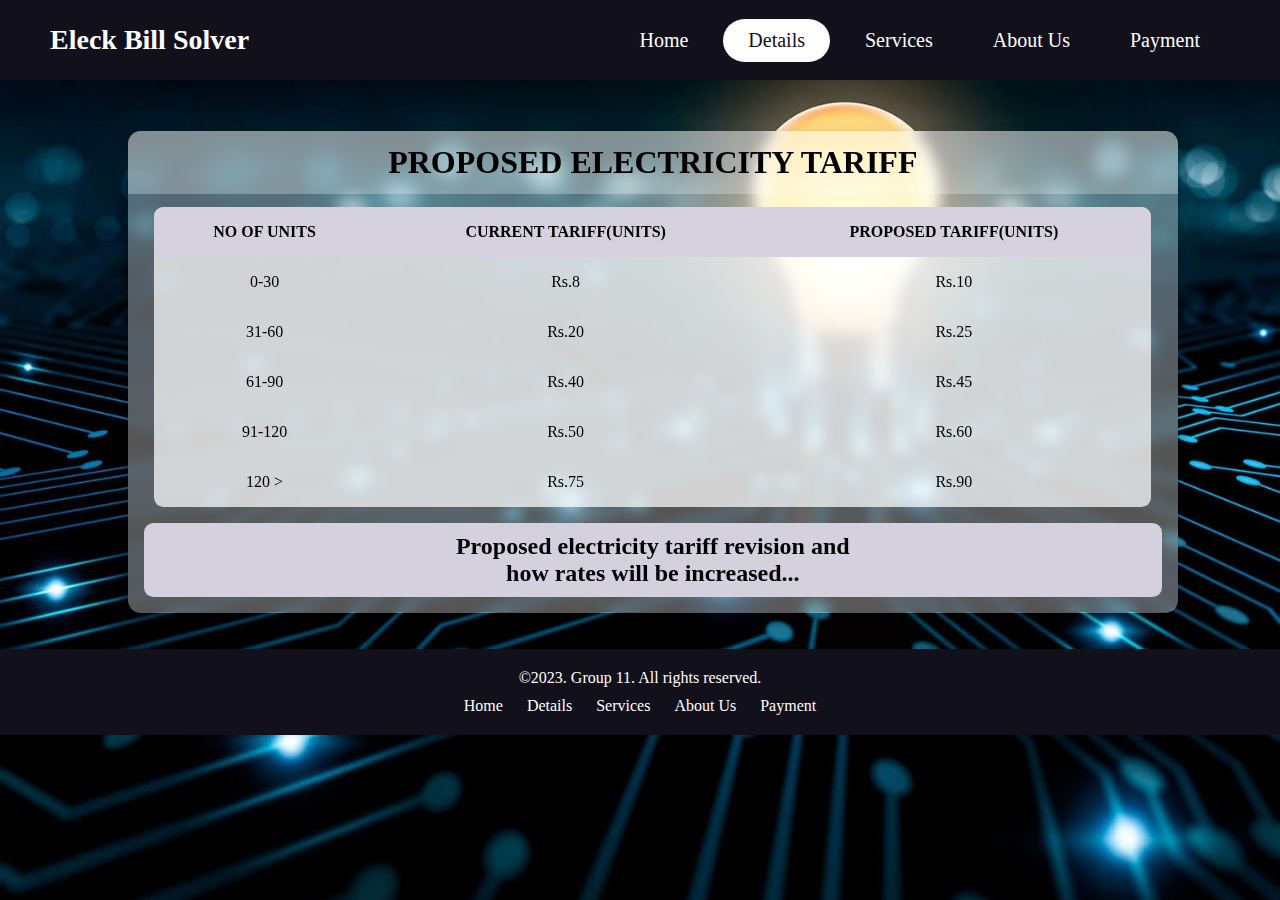
<file: Group 11 - Web Assignment/Final_Website/index.html>
<!DOCTYPE html>
<html lang="en">
<head>
    <meta charset="UTF-8">
    <meta http-equiv="X-UA-Compatible" content="IE=edge">
    <meta name="viewport" content="width=device-width, initial-scale=1.0">
    <link rel="stylesheet" href="myStyle.css">
    <link rel = "stylesheet" href="header.css">
    <link href='https://unpkg.com/boxicons@2.1.4/css/boxicons.min.css' rel='stylesheet'>
    <link rel = "stylesheet" href="footer.css">
    
    <title>Details</title>
    
</head>
<body>

    <header>
        <div class = "logo">Eleck Bill Solver</div>
        <div class = "hamburger">
            <div class="line"></div>
            <div class="line"></div>
            <div class="line"></div>
        </div>
        <nav class = "nav-bar" >
            <ul>
                <li>
                    <a href="home.html" >Home</a>
                </li>
                <li>
                    <a href ="index.html" class = "active">Details</a>
                </li>
                <li>
                    <a href ="Services.html">Services</a>
                </li>
                <li>
                    <a href ="Aboutus.html">About Us</a>
                </li>
                <li>
                    <a href ="login.html">Payment</a>
                </li>
            </ul>
        </nav>
    </header>

    <section>
      <main class="table">
            <div class="table">
                <section class="table_header">
                    <h1><b>PROPOSED ELECTRICITY TARIFF</b></h1>
                </section>
                <section class="table_body">
                    <table>
                        <thead>
                            <tr>
                                <th>NO OF UNITS</th>
                                <th>CURRENT TARIFF(UNITS)</th>
                                <th>PROPOSED TARIFF(UNITS)</th>
                            </tr>
                        </thead>
                        <tbody>
                            <tr>
                                <td>0-30</td>
                                <td>Rs.8</td>
                                <td>Rs.10</td>
                            </tr>
                            <tr>
                                <td>31-60</td>
                                <td>Rs.20</td>
                                <td>Rs.25</td>
                            </tr>
                            <tr>
                                <td>61-90</td>
                                <td>Rs.40</td>
                                <td>Rs.45</td>
                            </tr>
                            <tr>
                                <td>91-120</td>
                                <td>Rs.50</td>
                                <td>Rs.60</td>
                            </tr>
                            <tr>
                                <td>120 ></td>
                                <td>Rs.75</td>
                                <td>Rs.90</td>
                            </tr>
                        </tbody>
                    </table>
        
                </section>
                
            </div>
            <div class="second">
                <h2>Proposed electricity tariff revision and <br>how rates will be increased...</h2>
            </div>
        </main>

    </section>

    <br>
    <br>

    <footer>
        <div class="footer-content">
          <p id ="p1">©2023. Group 11. All rights reserved.</p>
          <ul>
            <li><a href="home.html">Home</a></li>
            <li><a href="index.html">Details</a></li>
            <li><a href="Services.html">Services</a></li>
            <li><a href="Aboutus.html">About Us</a></li>
            <li><a href="login.html">Payment</a></li>
          </ul>
        </div>
    </footer>
    
</body>
</html>
</file>
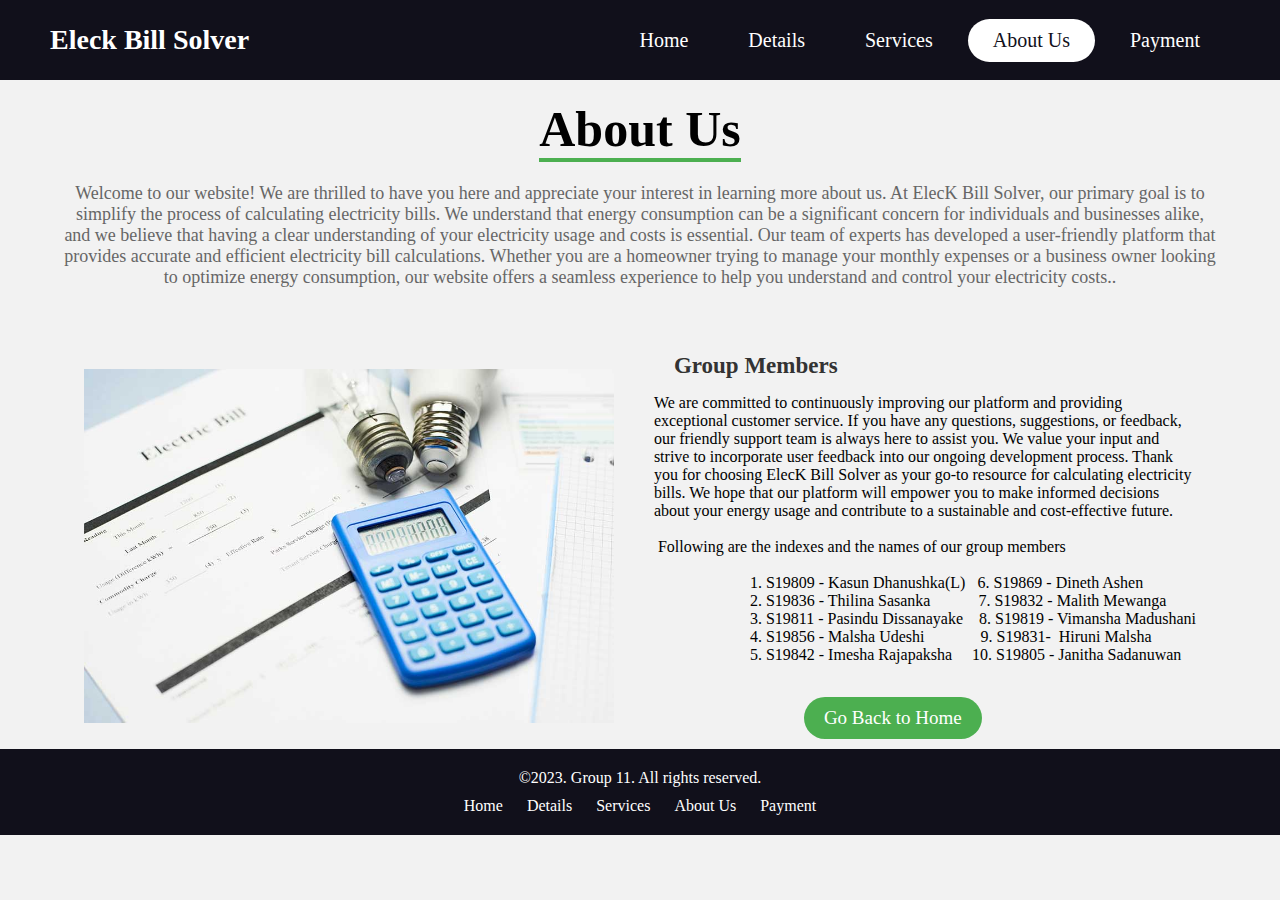
<file: Group 11 - Web Assignment/Final_Website/Aboutus.html>
<!DOCTYPE html>
<html lang="en">
<head>
    <meta charset="UTF-8">
    <meta http-equiv="X-UA-Compatible" content="IE=edge">
    <meta name="viewport" content="width=device-width, initial-scale=1.0">
    <title>About Us</title>
    <link rel = "stylesheet" href="header.css">
    <link rel = "stylesheet" href="footer.css">
    <link rel = "stylesheet" href="aboutus.css">
 


</head>
<body>

    

        <header>
        <div class = "logo">Eleck Bill Solver</div>
        <div class = "hamburger">
            <div class="line"></div>
            <div class="line"></div>
            <div class="line"></div>
        </div>
        <nav class = "nav-bar" >
            <ul>
                <li>
                    <a href="home.html" >Home</a>
                </li>
                <li>
                    <a href ="index.html">Details</a>
                </li>
                <li>
                    <a href ="Services.html">Services</a>
                </li>
                <li>
                    <a href ="Aboutus.html" class = "active">About Us</a>
                </li>
                <li>
                    <a href ="login.html">Payment</a>
                </li>
            </ul>
        </nav>
    </header>

    <section>
        <div class="heading">
            <h1>About Us</h1>
            <p>Welcome to our website! We are thrilled to have you here and appreciate your interest in learning more about us.

                At ElecK Bill Solver, our primary goal is to simplify the process of calculating electricity bills. We understand that energy consumption can be a significant concern for individuals and businesses alike, and we believe that having a clear understanding of your electricity usage and costs is essential.
                
                Our team of experts has developed a user-friendly platform that provides accurate and efficient electricity bill calculations. Whether you are a homeowner trying to manage your monthly expenses or a business owner looking to optimize energy consumption, our website offers a seamless experience to help you understand and control your electricity costs..</p>
        </div>
    
        <div class = "container">
            <section class = "about">
                <div class="about-image">
                    <img src = "IMG/11.jpg">
                </div>
                <div class="about-content">
                    <h2>Group Members</h2>
                    <p>We are committed to continuously improving our platform and providing exceptional customer service. If you have any questions, suggestions, or feedback, our friendly support team is always here to assist you. We value your input and strive to incorporate user feedback into our ongoing development process.

                        Thank you for choosing ElecK Bill Solver as your go-to resource for calculating electricity bills. We hope that our platform will empower you to make informed decisions about your energy usage and contribute to a sustainable and cost-effective future.</p><br>
                        <pre> Following are the indexes and the names of our group members<br>
                        1. S19809 - Kasun Dhanushka(L)   6. S19869 - Dineth Ashen
                        2. S19836 - Thilina Sasanka            7. S19832 - Malith Mewanga
                        3. S19811 - Pasindu Dissanayake    8. S19819 - Vimansha Madushani
                        4. S19856 - Malsha Udeshi              9. S19831-  Hiruni Malsha
                        5. S19842 - Imesha Rajapaksha     10. S19805 - Janitha Sadanuwan
                        </pre>
                     
                        
                    <a href = "home.html" class = "read-more">Go Back to Home</a>
                </div>
            </section>
        </div>
    
    </section>
    

    <footer>
        <div class="footer-content">
          <p id ="p1">©2023. Group 11. All rights reserved.</p>
          <ul>
            <li><a href="home.html">Home</a></li>
            <li><a href="index.html">Details</a></li>
            <li><a href="Services.html">Services</a></li>
            <li><a href="Aboutus.html">About Us</a></li>
            <li><a href="login.html">Payment</a></li>
          </ul>
        </div>
    </footer>

</body>
</html>
</file>
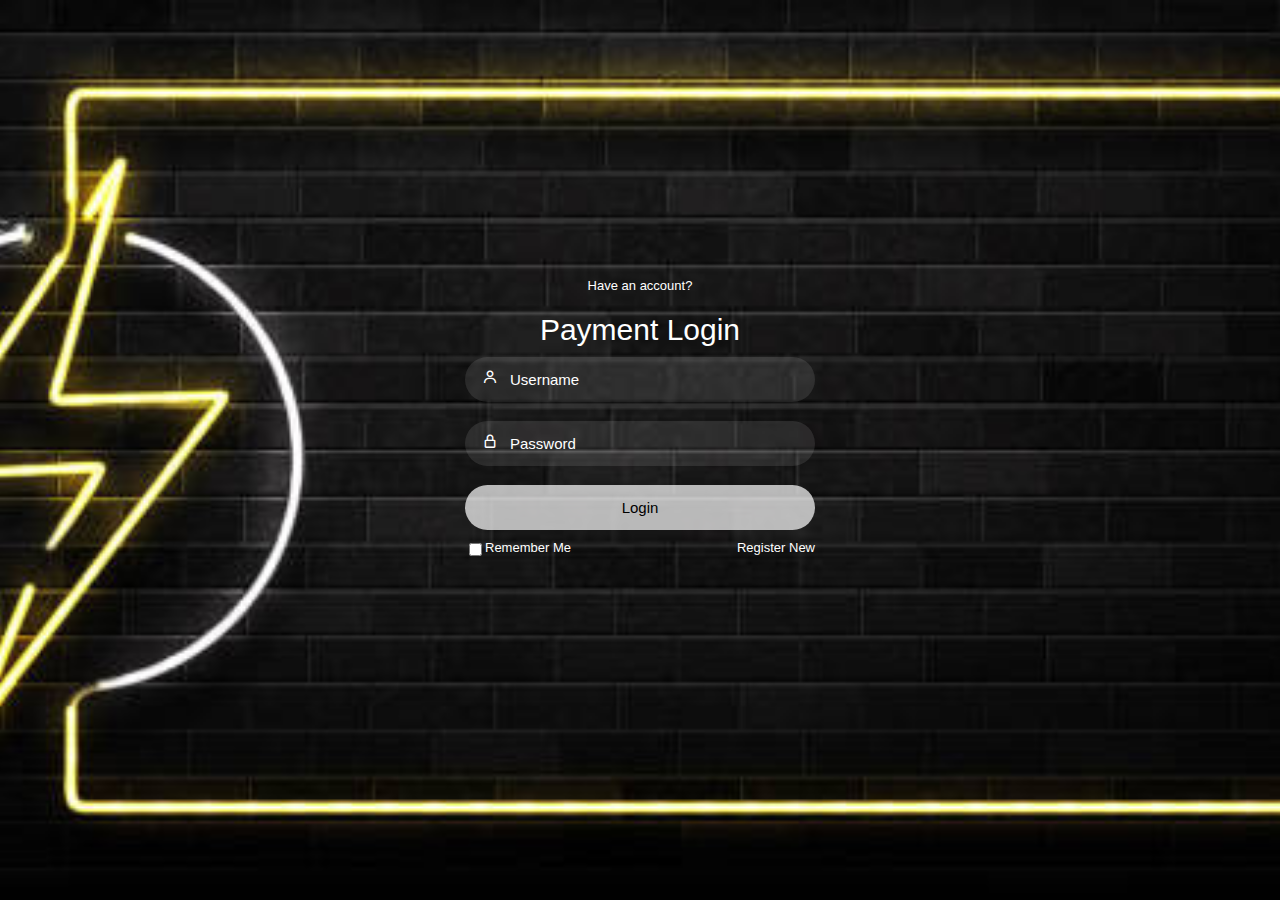
<file: Group 11 - Web Assignment/Final_Website/login.html>
<!DOCTYPE html>
<html lang="en">
<head>
    <meta charset="UTF-8">
    <meta http-equiv="X-UA-Compatible" content="IE=edge">
    <meta name="viewport" content="width=device-width, initial-scale=1.0">
    <title>Login Form</title>
    <link rel="stylesheet" href = "lstyle.css">

    
    <link href='https://unpkg.com/boxicons@2.1.4/css/boxicons.min.css' rel='stylesheet'>
</head>
<body>
    
    



    <div class="box">
     <div class="container">
 
         <div class="top">
             <span>Have an account?</span>
             <header>Payment Login</header>
         </div>
 
         <div class="input-field">
             <input type="text" class="input" placeholder="Username" id="uname">
             <i class='bx bx-user' ></i>
         </div>
 
         <div class="input-field">
             <input type="Password" class="input" placeholder="Password" id="pwd">
             <i class='bx bx-lock-alt'></i>
         </div>
 
         <div class="input-field">
             <input type="submit" class="submit" value="Login" id="" onclick = "func()">
         </div>
 
         <div class="two-col">
             <div class="one">
                <input type="checkbox" name="" id="check">
                <label for="check"> Remember Me</label>
             </div>
             <div class="two">
                 <label><a href="registration.html">Register New</a></label>
             </div>
         </div>
     </div>
 </div>  

 <script>
    function func()
    {
        var uname = document.getElementById("uname").value;
        var pwd = document.getElementById("pwd").value;

        if(uname == "")
        {
            alert("Usernname cannot be empty");
            return false;
        }
        else if(pwd == "")
        {
            alert("Password cannot be empty");
            return false;
        }
        else if(uname == 'user' && pwd == '123')
        {
            alert("Successfully Login");
            window.location.assign("payment.html");
        }
        else
        {
            alert("Invalid Username or Password. Please try again");
        }
        
    }
    
 </script>
 </body>
 </html>
</file>
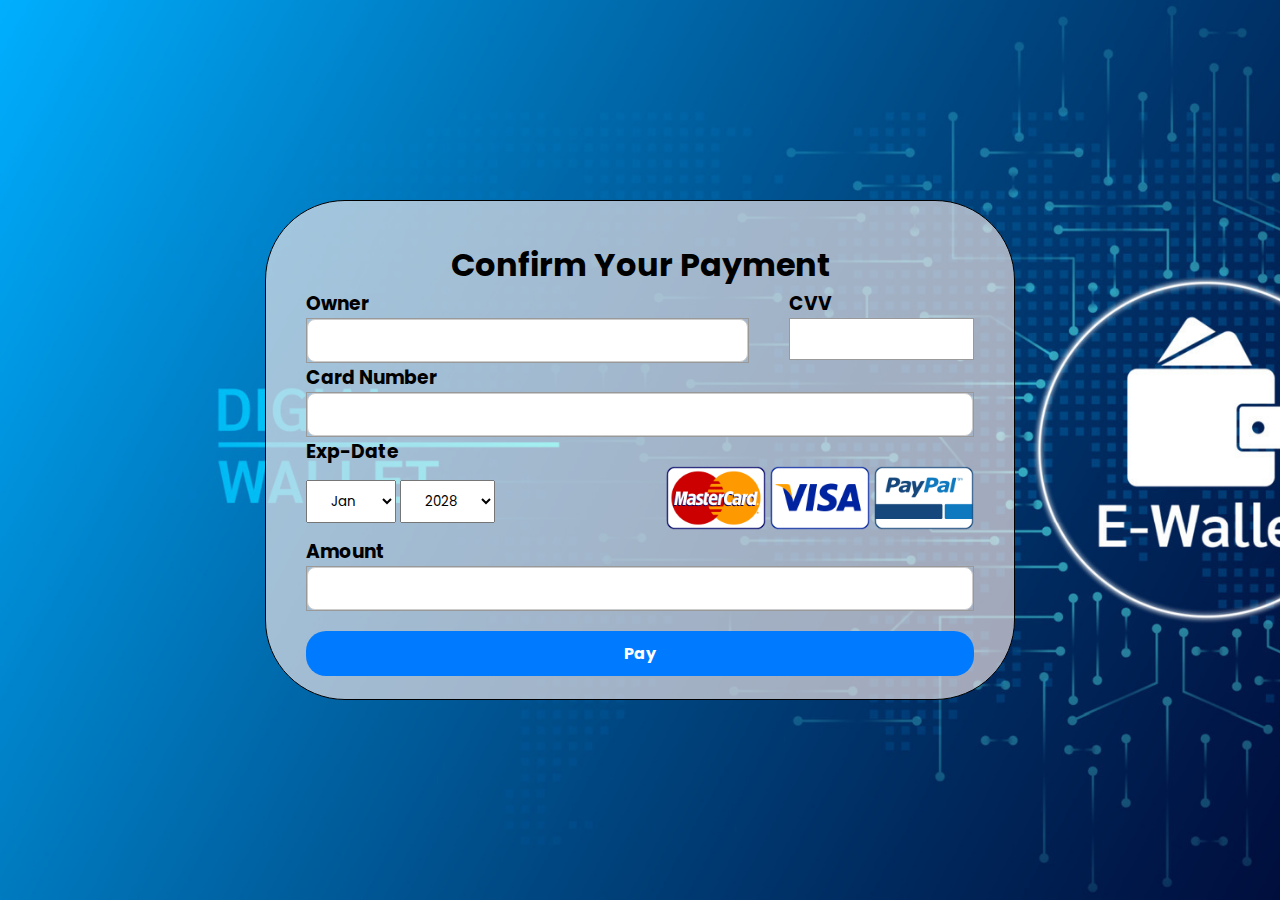
<file: Group 11 - Web Assignment/Final_Website/payment.html>
<!DOCTYPE html>
<html lang="en">
<head>
    <meta charset="UTF-8">
    <title>Payment Form</title>
    <link rel="stylesheet" href="pstyle.css">
    <link rel="preconnect" href="https://fonts.gstatic.com">
<link href="https://fonts.googleapis.com/css2?family=Poppins:wght@400;500;600;700&display=swap" rel="stylesheet">
</head>
<body>
    
    <div class="container">
        
        <h1>Confirm Your Payment</h1>
        <div class="first-row">
            <div class="owner">
                <h3>Owner</h3>
                <div class="input-field">
                    <input type="text">
                </div>
            </div>
            <div class="cvv">
                <h3>CVV</h3>
                <div class="input-field">
                    <input type="password">
                </div>
            </div>
        </div>
        
        <div class="second-row">
            <div class="card-number">
                <h3>Card Number</h3>
                <div class="input-field">
                    <input type="text">
                </div>
            </div>
        </div>
    
        <div class="third-row">
            <h3>Exp-Date</h3>
            <div class="selection">
                <div class="date">
                    <select name="months" id="months">
                        <option value="Jan">Jan</option>
                        <option value="Feb">Feb</option>
                        <option value="Mar">Mar</option>
                        <option value="Apr">Apr</option>
                        <option value="May">May</option>
                        <option value="Jun">Jun</option>
                        <option value="Jul">Jul</option>
                        <option value="Aug">Aug</option>
                        <option value="Sep">Sep</option>
                        <option value="Oct">Oct</option>
                        <option value="Nov">Nov</option>
                        <option value="Dec">Dec</option>
                      </select>
                      <select name="years" id="years">
                        <option value="2028">2028</option>
                        <option value="2027">2027</option>
                        <option value="2026">2026</option>
                        <option value="2025">2025</option>
                        <option value="2024">2024</option>
                        <option value="2023">2023</option>
                      </select>
                </div>
                <div class="cards">
                    <img src="IMG/mc.png" alt="">
                    <img src="IMG/vi.png" alt="">
                    <img src="IMG/pp.png" alt="">
                </div>
            </div>    
        </div>

        <div class="second-row">
            <div class="card-number">
                <h3>Amount</h3>
                <div class="input-field">
                    <input type="text">
                </div>
            </div>
        </div>

        <button type="submit" class="button" onclick ="Validate()">Pay</button>
    </div>


    <script>
        function Validate()
        {
            alert("Payment Successful");
            window.location.href="home.html";
            
        }
    </script>

</body>
</html>
</file>
<file: Group 11 - Web Assignment/Final_Website/myStyle.css>
* {
  margin: 0;
  padding: 0;

  box-sizing: border-box;
  font-family: sans-serif;
}

body {
  background: url("IMG/Electricity.jpg") center / cover;
  /*display: flex;*/
  justify-content: center;
  align-items: center;

}

table,
th,
td {
  padding: 1rem;
  border-collapse: collapse;
}

main.table {
  width: 82vw;
  /* height: 43vh; */
  background-color: #fff5;
  backdrop-filter: blur(7px);
  box-shadow: 0 0.4rem 0.8rem #0005;
  border-radius: 0.8rem;
  overflow: hidden;
  margin-top: 4%;
  margin-left: 10%;
}

.table_header {
  width: 100%;
  height: 10%;
  background-color: #fff4;
  padding: 0.8rem 1rem;
  text-align: center;
}

.table_body {
  width: 95%;
  max-height: calc(89% - 0.8rem);
  background-color: #fffb;
  margin: 0.8rem auto;
  border-radius: 0.6rem;
  overflow: auto;
  text-align: center;
}

table {
  width: 100%;
}

thead th {
  position: sticky;
  top: 0;
  left: 0;
  background-color: #d5d1defe;
}

tbody tr:hover {
  background-color: #fff5;
}

.second {
  padding: 10px;
  margin: 50px;
  text-align: center;
  margin: 1rem;
  background-color:#d5d1defe;
  border-radius: 0.6rem;
  transition: transform 0.3s ease-out;
}

.second:hover{
    transform: scale(1.03);
}
</file>
<file: Group 11 - Web Assignment/Final_Website/header.css>
*{
    margin:0;
    padding: 0;
    list-style: none;
    text-decoration: none;
    font-family: "Google Sans Regular";
    box-sizing: border-box;
}
body{
    
    min-height: 100vh;
   /* background: url("Electricity.jpg") center / cover;*/
   
   
}

header{
    width: 100%;
    height: 80px;
    background: #11101b;
    display: flex;
    align-items: center;
    justify-content: space-between;
    padding: 0 100px;
}

.logo{
    font-size:28px;
    font-weight: bold;
    color:#FFF;
}

.hamburger{
    display:none;
}

.nav-bar ul{
    display: flex;
}

.nav-bar ul li a {
    display: block;
    color:#fff;
    font-size: 20px;
    padding: 10px 25px;
    border-radius: 50px;
    transition: 0.2s;
    margin: 0 5px;
}

.nav-bar ul li a:hover{
    color:#11101b;
    background: #fff;
}

.nav-bar ul li a.active{
    color:#11101b;
    background:#fff;
}

@media only screen and (max-width: 1320px)
{
    header{
        padding: 0 50px;
    }
}

@media only screen and (max-width: 1100px)
{
    header{
        padding: 0 30px;
    }
}

/*

@media only screen and (max-width: 900px)
{
    .hamburger{
        display: block;
        cursor: pointer;
    }

    .hamburger .line {
        width: 30px;
        height: 3px;
        background: #fff;
        margin: 6px 0;
    }


    .nav-bar{
        height:450px;
        position: absolute;
        top:80px;
        left: 0;
        right: 0;
        width: 100vw;
        background: #11101b;
        transition: 0.5s;
        overflow: hidden;
    }

}



    .nav-bar .active{
        height: 50px;
    }

    .nav-bar ul{
        display: block;
        width: fit-content;
        margin: 80px auto 0 auto;
        text-align: center;
        transition: 0.5s;
        opacity: 0;
    }

    .nav-bar.active ul {
        opacity: 1;
    }

    .nav-bar ul li a{
      margin-bottom: 12px;
      color:#fff;
    }
}
</file>
<file: Group 11 - Web Assignment/Final_Website/footer.css>
footer {
    background-color: #11101b;
    padding: 20px;
    text-align: center;
  }
  
  .footer-content {
    display: flexbox;
    flex-direction: column;
    align-items: center;
  }
  
  .footer-content p {
    margin: 0;
  }
  
  .footer-content ul {
    list-style: none;
    padding: 0;
    margin-top: 10px;
  }
  
  .footer-content li {
    display: inline-block;
    margin: 0 10px;
  }
  
  .footer-content a {
    text-decoration: none;
    color: #fff;
  }
  
  .footer-content a:hover {
    color: #7a7b75;
  }
  
  #p1{
    color: #fff;
  }
</file>
<file: Group 11 - Web Assignment/Final_Website/aboutus.css>
*{
    margin: 0px;
    padding: 0px;
    box-sizing: border-box;
    font-family:  "Google Sans Regular";

}

body{
    background-color: #f2f2f2;
}

.heading
{
    width: 90%;
    display: flex;
    justify-content: center;
    align-items: center;
    flex-direction: column;
    text-align: center;
    margin: 20px auto;
}

.heading h1{
    font-size: 50px;
    color:#000;
    margin-bottom: 25px;
    position: relative;
}

.heading h1::after{
    content:"";
    position: absolute;
    width: 100%;
    height: 4px;
    display: block;
    margin: 0 auto;
    background-color: #4caf50;
}

.heading p{
    font-size:18px;
    color:  #666;
    margin-bottom: 35px;
}

.container{
    width:90%;
    margin: 0 auto;
    padding: 10px 20px;
}

.about{
    display: flex;
    justify-content: space-between;
    align-items: center;
    flex-wrap: wrap;
}

.about-image{
    flex:1;
    margin-right: 40px;
    overflow: hidden;
}

.about-image img{
    max-width: 100%;
    height: auto;
    display: block;
    transition: 0.5s ease;
}

.about-image:hover img{
 transform: scale(1.2);   
}

.about-content{
    flex:1;
}

.about-content h2{
    font-size: 23px;
    margin-bottom: 15px;
    margin-left: 20px;
    align-items: center;
    color:#333;
}

.about-content .read-more{
    display: inline-block;
    padding: 10px 20px;
    background-color: #4caf50;
    color:#fff;
    font-size: 19px;
    text-decoration: none;
    border-radius: 25px;
    margin-top: 15px;
    transition: 0.3s ease;
    margin-left: 150px;
}

.about-content .read-more:hover{
    background-color: #3e8e41;
}
</file>
<file: Group 11 - Web Assignment/Final_Website/lstyle.css>
@import url('https://fonts.googleapis.com/css2?family=Nunito:wght@400;600;800&display=swap');
*{
    font-family: 'poppins' ,sans-serif;
}
body{
    background-image: url("IMG/lbg1.jpg");
    background-size: cover;
    background-position: center;
    background-attachment: fixed;
    background-repeat: no-repeat;
    
}
.box{
    display: flex;
    justify-content: center;
    align-items: center;
    min-height: 90vh;
}
.container{
    width: 350px;
    display: flex;
    flex-direction: column;
    padding: 0 15px 0 15px;
    
}
span{
    color: #fff;
    font-size: small;
    display: flex;
    justify-content: center;
    padding: 10px 0 10px 0;
    font-weight: 100;
}

header{
    color: #fff;
    font-size: 30px;
    display: flex;
    justify-content: center;
    padding: 10px 0 10px 0;
}

.input-field .input{
    height: 45px;
    width: 87%;
    border: none;
    border-radius: 30px;
    color: #fff;
    font-size: 15px;
    padding: 0 0 0 45px;
    background: rgba(255,255,255,0.1);
    outline: none;
}
i{
    position: relative;
    top: -33px;
    left: 17px;
    color: #fff;
}
::-webkit-input-placeholder{
    color: #fff;
}
.submit{
    border: none;
    border-radius: 30px;
    font-size: 15px;
    height: 45px;
    outline: none;
    width: 100%;
    color: black;
    background: rgba(255,255,255,0.7);
    cursor: pointer;
    transition: .3s ;
}
.submit:hover{
    box-shadow: 1px 5px 7px 1px rgba(0, 0, 0, 0.2);
}
.two-col{
    display: flex;
    flex-direction: row;
    justify-content: space-between;
    color: #fff;
    font-size: small;
    margin-top: 10px;
}
.one{
    display: flex;
}
label a{
    text-decoration: none;
    color: #fff;
}
</file>
<file: Group 11 - Web Assignment/Final_Website/pstyle.css>
*{
    margin: 0;
    padding: 0;
    box-sizing: border-box;
    font-family: 'Poppins', sans-serif;
}

body{
    width: 100%;
    height: 100vh;
    display: flex;
    justify-content: center;
    align-items: center;
    background: url(IMG/a2.jpg);
    background-size: cover;
}

.container{
    width: 750px;
    height: 500px;
    border: 1px solid;
    background-color: rgba(245, 233, 233, 0.662);
    display: flex;
    flex-direction: column;
    padding: 40px;
    justify-content:space-around;
    border-radius: 80px;
    
}

.container h1{
    text-align: center;
}

.first-row{
     display: flex;
}

.owner{
    width: 100%;
    margin-right: 40px;
}

.input-field{
    border: 1px solid #999;
}

.input-field input{
    width: 100%;
    border:none;
    outline: none;
    padding: 10px;
}

.selection{
    display: flex;
    justify-content: space-between;
    align-items: center;
}

.selection select{
    padding: 10px 20px;
}

a{
    background-color: blueviolet;
    color: white;
    text-align: center;
    text-transform: uppercase;
    text-decoration: none;
    padding: 10px;
    font-size: 18px;
    transition: 0.5s;
}

a:hover{
    background-color: dodgerblue;
}

.cards img{
    width: 100px;
}


.button {
    display: inline-block;
    padding: 10px 20px;
    font-size: 16px;
    font-weight: bold;
    text-align: center;
    text-decoration: none;
    background-color: #007bff;
    color: #fff;
    border: none;
    border-radius: 20px;
    cursor: pointer;
    margin-top: 20px;
  }
  

  .button:hover {
    background-color: #0056b3;
  }
  

  .button:active {
    background-color: #004080;
  }
  
  .button:focus {
    outline: none;
    box-shadow: 0 0 0 3px rgba(0, 123, 255, 0.4);
  }

  input[type="text"] {
    padding: 10px;
    font-size: 14px;
    border: 1px solid #ccc;
    border-radius: 8px;
  }
  
  /* Input Text Focus State */
  input[type="text"]:focus {
    outline: none;
    border-color: #007bff;
    box-shadow: 0 0 0 3px rgba(0, 123, 255, 0.4);
  }
</file>
